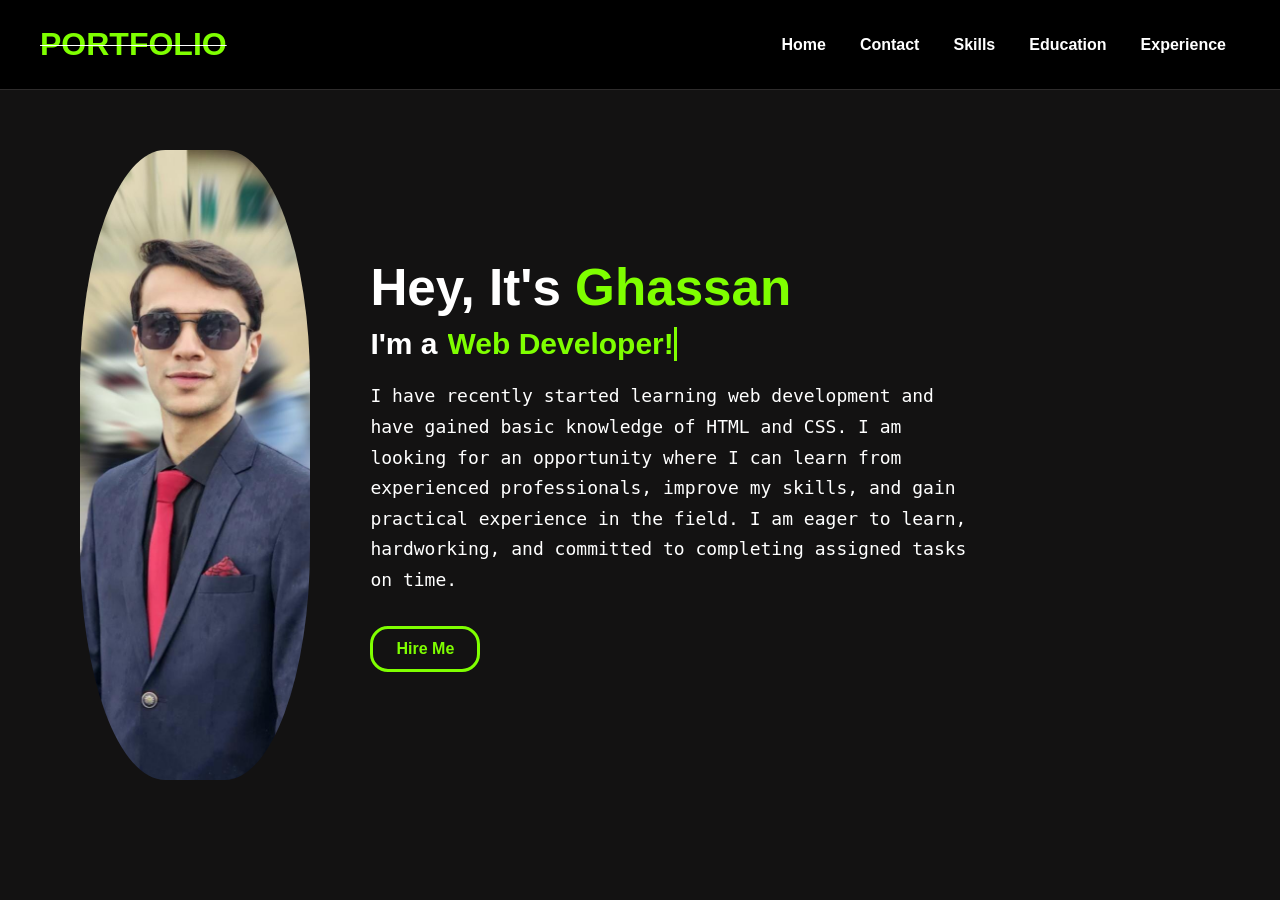
<file: index.html>
<!DOCTYPE html>
<html lang="en">
<head>
    <meta charset="UTF-8">
    <meta name="viewport" content="width=device-width, initial-scale=1.0">
    <link rel="stylesheet" href="home.css">
    <title>Portfolio</title>
</head>
<body>

    <header>
        <h1>PORTFOLIO</h1>
        <nav>
            <ul>
                <li><a href="index.html">Home</a></li>
                <li><a href="contact.html">Contact</a></li>
                <li><a href="skill.html">Skills</a></li>
                <li><a href="education.html">Education</a></li>
                <li><a href="experience.html">Experience</a></li>
            </ul>
        </nav>
    </header>

    <div class="main">
        <img src="pics.jpeg" alt="Ghassan">
        <div class="content">
            <h2>Hey, It's <span>Ghassan</span></h2>
            <h3>I'm a <span class="typing">Web Developer!</span></h3>
            <p>I have recently started learning web development and have gained basic knowledge of HTML and CSS. I am
                looking for an opportunity where I can learn from experienced professionals, improve my skills, and gain
                practical experience in the field. I am eager to learn, hardworking, and committed to completing
                assigned tasks on time.</p>
            <a href="hired.html"><button class="hire">Hire Me</button></a>
        </div>
    </div>

</body>
</html>
</file>
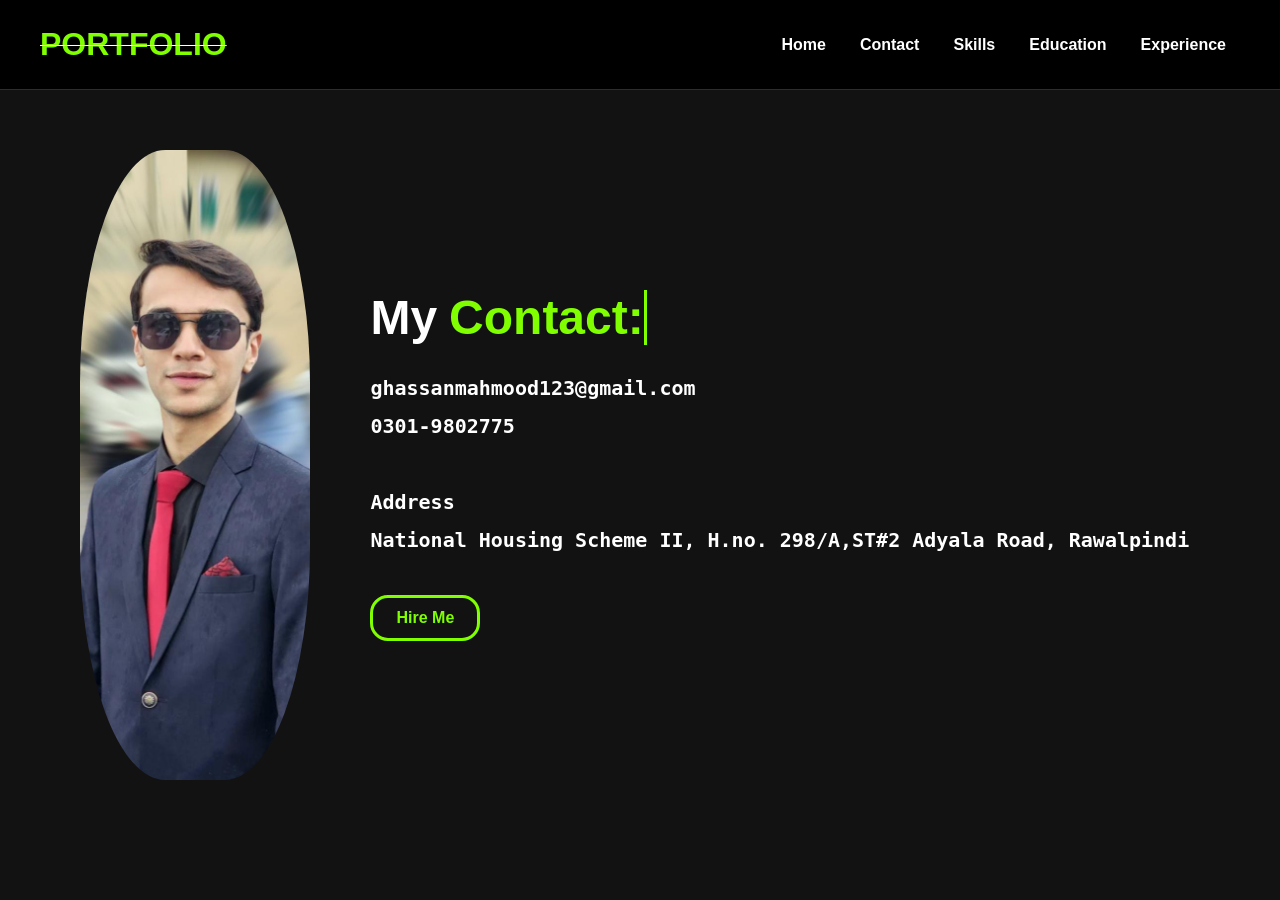
<file: contact.html>
<!DOCTYPE html>
<html lang="en">
<head>
    <meta charset="UTF-8">
    <meta name="viewport" content="width=device-width, initial-scale=1.0">
    <link rel="stylesheet" href="contact.css">
    <title>Portfolio</title>
</head>
<body>

    <header>
        <h1>PORTFOLIO</h1>
        <nav>
            <ul>
                <li><a href="index.html">Home</a></li>
                <li><a href="contact.html">Contact</a></li>
                <li><a href="skill.html">Skills</a></li>
                <li><a href="education.html">Education</a></li>
                <li><a href="experience.html">Experience</a></li>
            </ul>
        </nav>
    </header>

    <div class="main">
        <img src="pics.jpeg" alt="Ghassan">
        <div class="content">
            <h3>My <span class="typing">Contact:</span></h3>
            <p>
                ghassanmahmood123@gmail.com <br>
                0301-9802775 <br><br>
                Address <br>
                National Housing Scheme II, H.no. 298/A,ST#2
                Adyala Road, Rawalpindi
            </p>
            <a href="hired.html"><button class="hire">Hire Me</button></a>
        </div>
    </div>

</body>
</html>
</file>
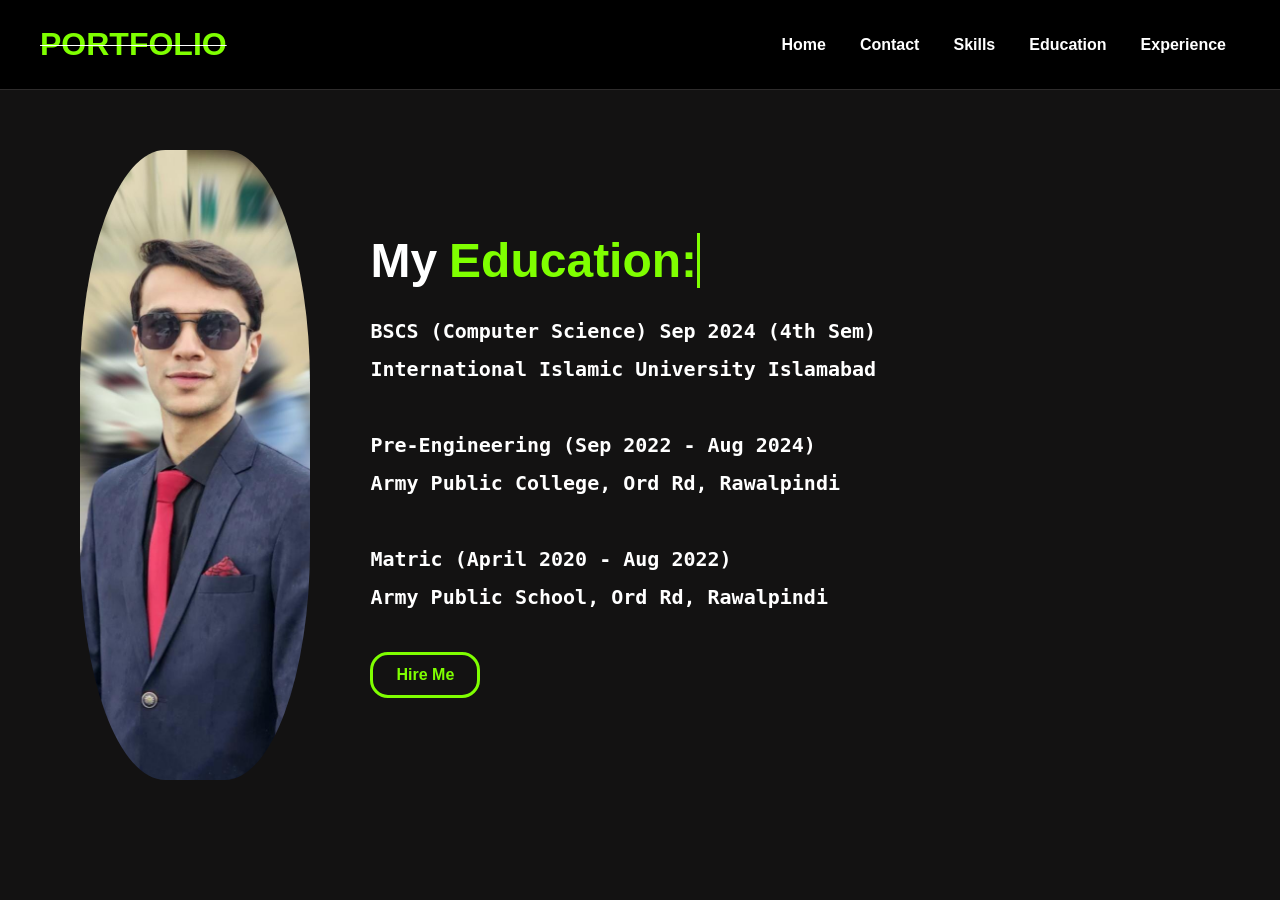
<file: education.html>
<!DOCTYPE html>
<html lang="en">
<head>
    <meta charset="UTF-8">
    <meta name="viewport" content="width=device-width, initial-scale=1.0">
    <link rel="stylesheet" href="edu.css">
    <title>Portfolio</title>
</head>
<body>

    <header>
        <h1>PORTFOLIO</h1>
        <nav>
            <ul>
                <li><a href="index.html">Home</a></li>
                <li><a href="contact.html">Contact</a></li>
                <li><a href="skill.html">Skills</a></li>
                <li><a href="education.html">Education</a></li>
                <li><a href="experience.html">Experience</a></li>
            </ul>
        </nav>
    </header>

    <div class="main">
        <img src="pics.jpeg" alt="Ghassan">
        <div class="content">
            <h3>My <span class="typing">Education:</span></h3>
            <p>
                BSCS (Computer Science) Sep 2024 (4th Sem) <br>
                International Islamic University Islamabad <br><br>

                Pre-Engineering (Sep 2022 - Aug 2024) <br>
                Army Public College, Ord Rd, Rawalpindi <br><br>

                Matric (April 2020 - Aug 2022) <br>
                Army Public School, Ord Rd, Rawalpindi
            </p>
            <a href="hired.html"><button class="hire">Hire Me</button></a>
        </div>
    </div>

</body>
</html>
</file>
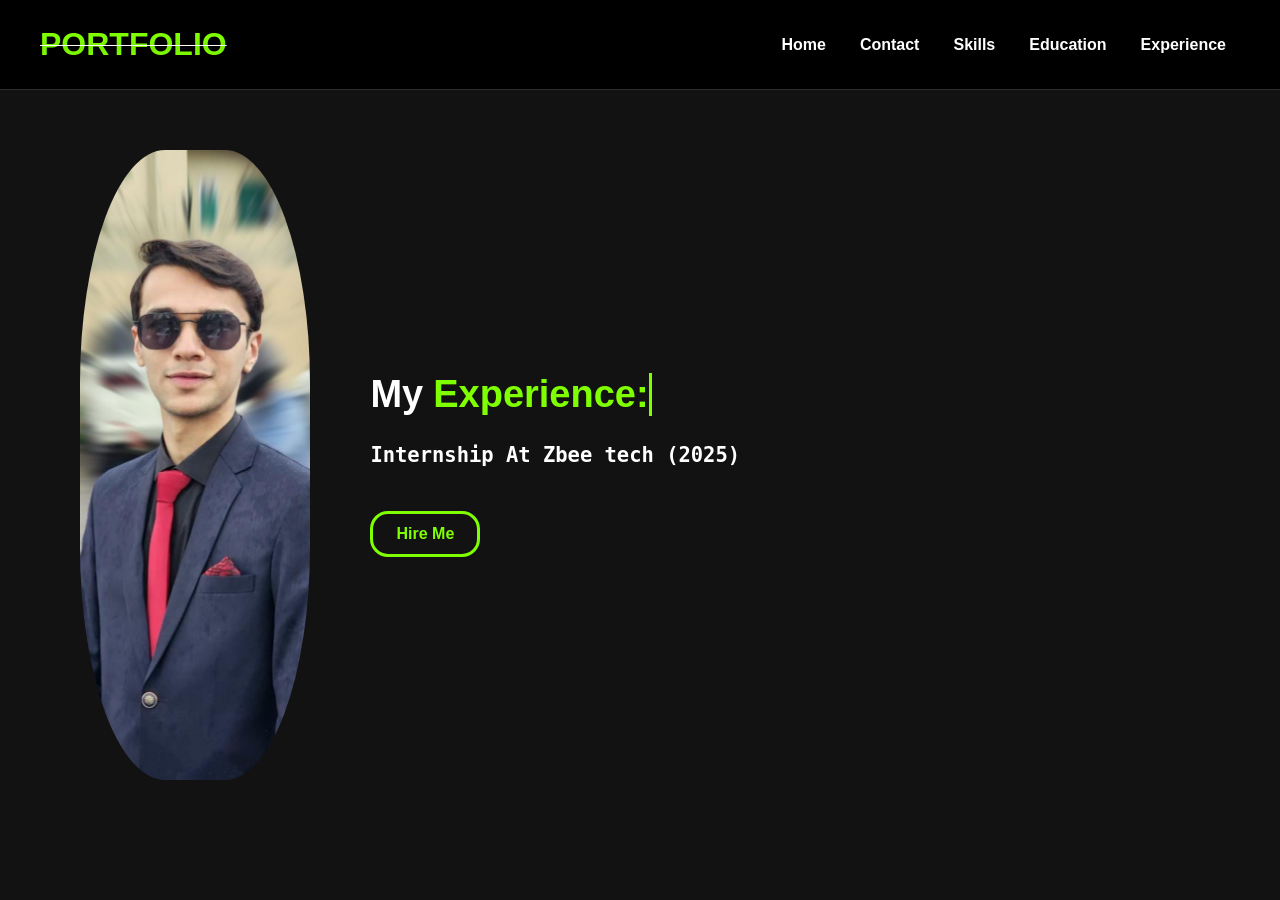
<file: experience.html>
<!DOCTYPE html>
<html lang="en">
<head>
    <meta charset="UTF-8">
    <meta name="viewport" content="width=device-width, initial-scale=1.0">
    <link rel="stylesheet" href="exp.css">
    <title>Portfolio</title>
</head>
<body>

    <header>
        <h1>PORTFOLIO</h1>
        <nav>
            <ul>
                <li><a href="index.html">Home</a></li>
                <li><a href="contact.html">Contact</a></li>
                <li><a href="skill.html">Skills</a></li>
                <li><a href="education.html">Education</a></li>
                <li><a href="experience.html">Experience</a></li>
            </ul>
        </nav>
    </header>

    <div class="main">
        <img src="pics.jpeg" alt="Ghassan">
        <div class="content">
            <h3>My <span class="typing">Experience:</span></h3>
            <p>
                Internship At Zbee tech (2025)
            </p>
            <a href="hired.html"><button class="hire">Hire Me</button></a>
        </div>
    </div>

</body>
</html>
</file>
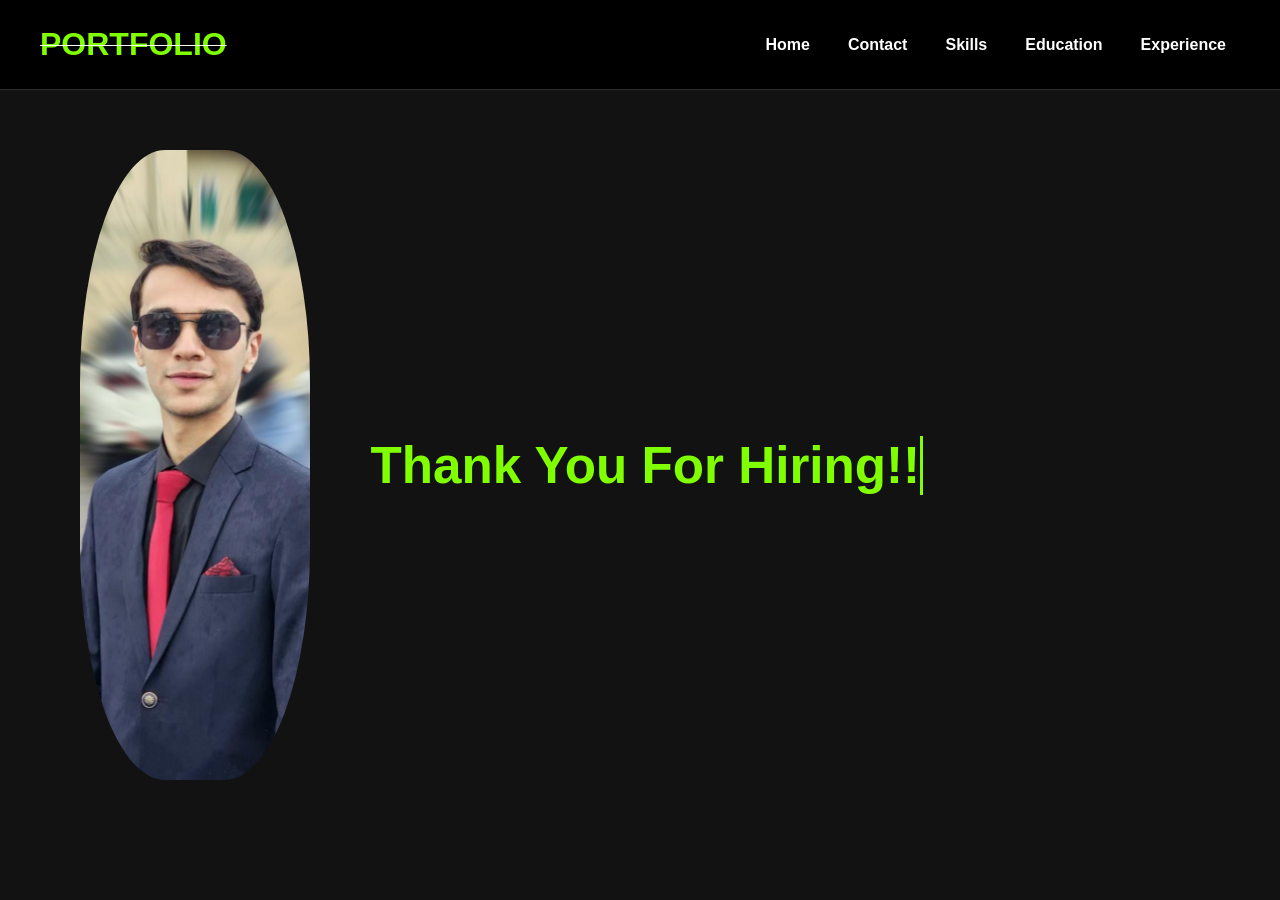
<file: hired.html>
<!DOCTYPE html>
<html lang="en">
<head>
    <meta charset="UTF-8">
    <meta name="viewport" content="width=device-width, initial-scale=1.0">
    <link rel="stylesheet" href="hired.css">
    <title>Portfolio</title>
</head>
<body>

    <header>
        <h1>PORTFOLIO</h1>
        <nav>
            <ul>
                <li><a href="index.html">Home</a></li>
                <li><a href="contact.html">Contact</a></li>
                <li><a href="skill.html">Skills</a></li>
                <li><a href="education.html">Education</a></li>
                <li><a href="experience.html">Experience</a></li>
            </ul>
        </nav>
    </header>

    <div class="main">
        <img src="pics.jpeg" alt="Ghassan">
        <div class="content">
            <h3><span class="typing">Thank You For Hiring!!</span></h3>
        </div>
    </div>

</body>
</html>
</file>
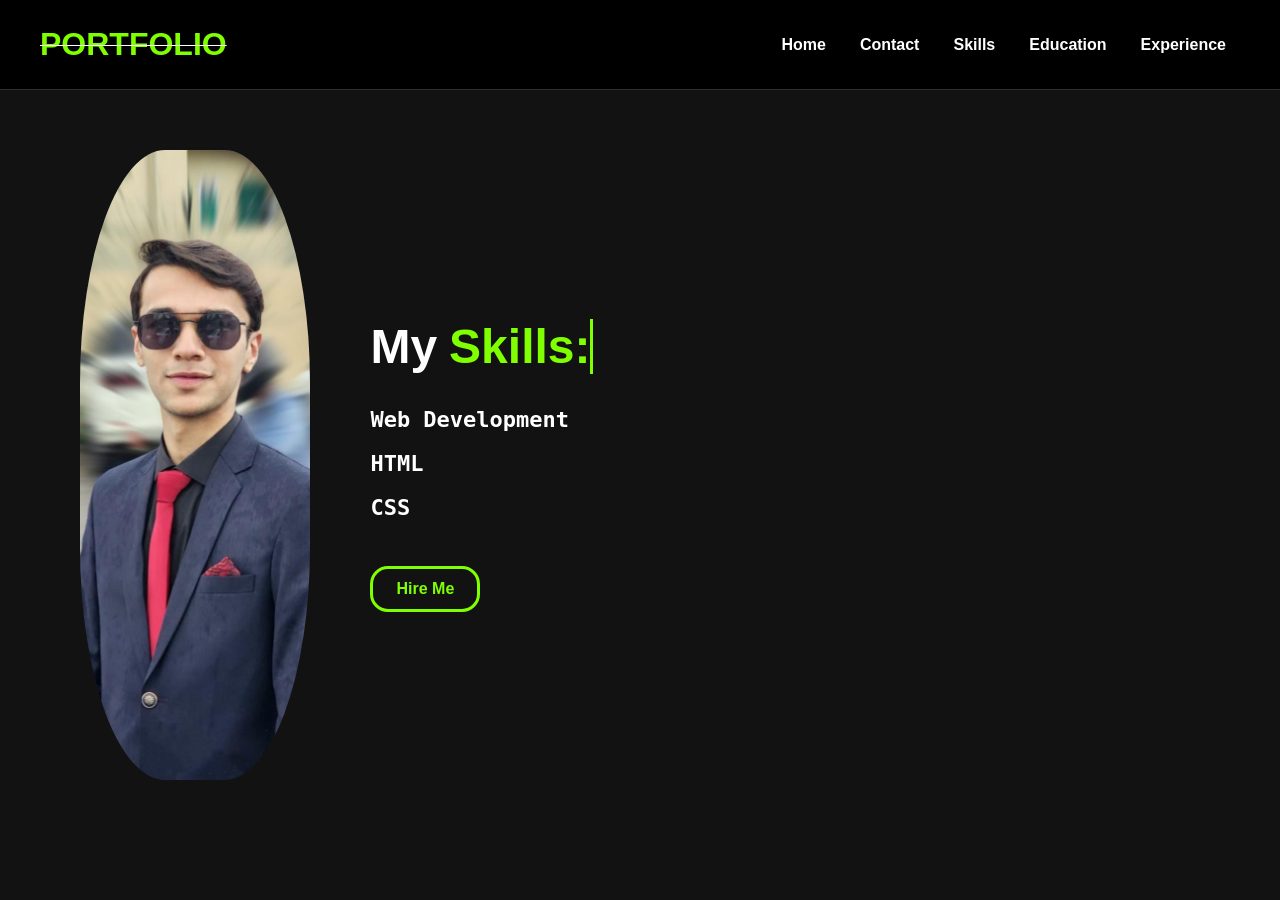
<file: skill.html>
<!DOCTYPE html>
<html lang="en">
<head>
    <meta charset="UTF-8">
    <meta name="viewport" content="width=device-width, initial-scale=1.0">
    <link rel="stylesheet" href="skills.css">
    <title>Portfolio</title>
</head>
<body>

    <header>
        <h1>PORTFOLIO</h1>
        <nav>
            <ul>
                <li><a href="index.html">Home</a></li>
                <li><a href="contact.html">Contact</a></li>
                <li><a href="skill.html">Skills</a></li>
                <li><a href="education.html">Education</a></li>
                <li><a href="experience.html">Experience</a></li>
            </ul>
        </nav>
    </header>

    <div class="main">
        <img src="pics.jpeg" alt="Ghassan">
        <div class="content">
            <h3>My <span class="typing">Skills:</span></h3>
            <p>Web Development <br> HTML <br> CSS</p>
            <a href="hired.html"><button class="hire">Hire Me</button></a>
        </div>
    </div>

</body>
</html>
</file>
<file: home.css>
* {
    margin: 0;
    padding: 0;
    box-sizing: border-box;
}

body {
    background-color: rgb(19, 18, 18);
    min-height: 100vh;
    font-family: 'Segoe UI', Roboto, Ubuntu, sans-serif;
}

a {
    text-decoration: none;
}

header {
    height: 10vh;
    background-color: black;
    display: flex;
    justify-content: space-between;
    align-items: center;
    padding: 0 40px;
    border-bottom: 1px solid rgb(46, 44, 44);
}

h1 {
    color: chartreuse;
    font-weight: bold;
    text-decoration: line-through white 1px;
}

nav ul {
    display: flex;
    list-style: none;
    gap: 6px;
    flex-wrap: wrap;
    justify-content: flex-end;
}

nav ul li a {
    color: white;
    font-weight: bold;
    font-size: 1rem;
    padding: 10px 14px;
    display: block;
    transition: color 0.2s;
}

nav ul li a:hover {
    color: chartreuse;
    text-decoration: underline;
}

.main {
    display: flex;
    align-items: center;
    gap: 60px;
    padding: 60px 80px;
    flex-wrap: wrap;
}

.main img {
    width: 18vw;
    height: 70vh;
    min-width: 200px;
    border-radius: 37%;
    object-fit: cover;
    object-position: center top;
    flex-shrink: 0;
}

.content {
    flex: 1;
    min-width: 280px;
}

.content h2 {
    color: white;
    font-size: clamp(28px, 4vw, 52px);
    font-weight: bold;
    margin-bottom: 10px;
}

.content h3 {
    color: white;
    font-size: clamp(18px, 2.5vw, 30px);
    font-weight: bold;
    margin-bottom: 20px;
    display: flex;
    align-items: center;
    gap: 10px;
    flex-wrap: wrap;
}

span {
    color: chartreuse;
}

.typing {
    color: chartreuse;
    white-space: nowrap;
    overflow: hidden;
    border-right: 3px solid chartreuse;
animation: typing 2s linear forwards,blink 0.6s step-end infinite;
    max-width: 0;
}

@keyframes typing {
    from {
        max-width: 0;
    }

    to {
        max-width: 400px;
    }
}

@keyframes blink {
    50% {
        border-color: transparent;
    }
}
.content p {
    color: white;
    font-size: clamp(14px, 1.5vw, 18px);
    font-family: monospace;
    line-height: 1.7;
    margin-bottom: 30px;
    max-width: 600px;
}

.hire {
    background-color: rgb(19, 18, 18);
    color: chartreuse;
    width: 110px;
    height: 46px;
    border: 3px solid chartreuse;
    border-radius: 18px;
    font-weight: bold;
    font-size: 1rem;
    cursor: pointer;
    font-family: 'Segoe UI', sans-serif;
    transition: background-color 0.2s, color 0.2s;
}

.hire:hover {
    color: white;
    background-color: rgb(96, 168, 24);
    border-color: chartreuse;
}

@media (max-width: 768px) {
    header {
        flex-direction: column;
        height: auto;
        padding: 16px 20px;
        gap: 10px;
    }

    nav ul {
        flex-wrap: wrap;
        justify-content: center;
        gap: 4px;
    }

    nav ul li a {
        font-size: 0.78rem;
        padding: 5px 8px;
    }

    .main {
        flex-direction: column;
        align-items: center;
        text-align: center;
        padding: 40px 20px;
        gap: 30px;
    }

    .main img {
        width: 160px;
        height: 200px;
        object-position: center 10%;
    }

    .content h3 {
        justify-content: center;
    }

    .content p {
        text-align: left;
    }
}
</file>
<file: contact.css>
* {
    margin: 0;
    padding: 0;
    box-sizing: border-box;
}

body {
    background-color: rgb(19, 18, 18);
    min-height: 100vh;
    font-family: 'Segoe UI', Roboto, Ubuntu, sans-serif;
}

a {
    text-decoration: none;
}

header {
    height: 10vh;
    background-color: black;
    display: flex;
    justify-content: space-between;
    align-items: center;
    padding: 0 40px;
    border-bottom: 1px solid rgb(46, 44, 44);
}

h1 {
    color: chartreuse;
    font-weight: bold;
    text-decoration: line-through white 1px;
}

nav ul {
    display: flex;
    list-style: none;
    gap: 6px;
    flex-wrap: wrap;
    justify-content: flex-end;
}

nav ul li a {
    color: white;
    font-weight: bold;
    font-size: 1rem;
    padding: 10px 14px;
    display: block;
    transition: color 0.2s;
}

nav ul li a:hover {
    color: chartreuse;
    text-decoration: underline;
}


.main {
    display: flex;
    align-items: center;
    gap: 60px;
    padding: 60px 80px;
    flex-wrap: wrap;
}

.main img {
    width: 18vw;
    height: 70vh;
    min-width: 200px;
    border-radius: 37%;
    object-fit: cover;
    object-position: center top;
    flex-shrink: 0;
}

.content {
    flex: 1;
    min-width: 280px;
}


.content h3 {
    color: white;
    font-size: clamp(28px, 4vw, 48px);
    font-weight: bold;
    margin-bottom: 24px;
    display: flex;
    align-items: center;
    gap: 12px;
}

span {
    color: chartreuse;
}

.typing {
    color: chartreuse;
    white-space: nowrap;
    overflow: hidden;
    border-right: 3px solid chartreuse;
    animation: typing 2s linear forwards,blink 0.6s step-end infinite;
    max-width: 0;
}

@keyframes typing {
    from {
        max-width: 0;
    }

    to {
        max-width: 400px;
    }
}

@keyframes blink {
    50% {
        border-color: transparent;
    }
}


.content p {
    color: white;
    font-size: clamp(14px, 1.6vw, 20px);
    font-family: monospace;
    font-weight: bold;
    line-height: 1.9;
    margin-bottom: 36px;
}


.hire {
    background-color: rgb(19, 18, 18);
    color: chartreuse;
    width: 110px;
    height: 46px;
    border: 3px solid chartreuse;
    border-radius: 18px;
    font-weight: bold;
    font-size: 1rem;
    cursor: pointer;
    font-family: 'Segoe UI', sans-serif;
    transition: background-color 0.2s, color 0.2s;
}

.hire:hover {
    color: white;
    background-color: rgb(96, 168, 24);
    border-color: chartreuse;
}


@media (max-width: 768px) {
    header {
        flex-direction: column;
        height: auto;
        padding: 16px 20px;
        gap: 10px;
    }

    nav ul {
        flex-wrap: wrap;
        justify-content: center;
        gap: 4px;
    }

    nav ul li a {
        font-size: 0.78rem;
        padding: 5px 8px;
    }

    .main {
        flex-direction: column;
        align-items: center;
        text-align: center;
        padding: 40px 20px;
        gap: 30px;
    }

    .main img {
        width: 160px;
        height: 200px;
        object-position: center 10%;
    }

    .content h3 {
        justify-content: center;
    }

    .content p {
        text-align: left;
    }
}
</file>
<file: edu.css>
* {
    margin: 0;
    padding: 0;
    box-sizing: border-box;
}

body {
    background-color: rgb(19, 18, 18);
    min-height: 100vh;
    font-family: 'Segoe UI', Roboto, Ubuntu, sans-serif;
}

a {
    text-decoration: none;
}

 
header {
    height: 10vh;
    background-color: black;
    display: flex;
    justify-content: space-between;
    align-items: center;
    padding: 0 40px;
    border-bottom: 1px solid rgb(46, 44, 44);
}

h1 {
    color: chartreuse;
    font-weight: bold;
    text-decoration: line-through white 1px;
}

nav ul {
    display: flex;
    list-style: none;
    gap: 6px;
    flex-wrap: wrap;
    justify-content: flex-end;
}

nav ul li a {
    color: white;
    font-weight: bold;
    font-size: 1rem;
    padding: 10px 14px;
    display: block;
    transition: color 0.2s;
}

nav ul li a:hover {
    color: chartreuse;
    text-decoration: underline;
}

/* ── Main ── */
.main {
    display: flex;
    align-items: center;
    gap: 60px;
    padding: 60px 80px;
    flex-wrap: wrap;
}

.main img {
    width: 18vw;
    height: 70vh;
    min-width: 200px;
    border-radius: 37%;
    object-fit: cover;
    object-position: center top;
    flex-shrink: 0;
}

.content {
    flex: 1;
    min-width: 280px;
}

/* ── Heading ── */
.content h3 {
    color: white;
    font-size: clamp(28px, 4vw, 48px);
    font-weight: bold;
    margin-bottom: 24px;
    display: flex;
    align-items: center;
    gap: 12px;
}

span {
    color: chartreuse;
}

.typing {
    color: chartreuse;
    white-space: nowrap;
    overflow: hidden;
    border-right: 3px solid chartreuse;
    animation: typing 2s linear forwards,blink 0.6s step-end infinite;
    max-width: 0;
}

@keyframes typing {
    from { max-width: 0; }
    to { max-width: 320px; }
}

@keyframes blink {
    50% { border-color: transparent; }
}

.content p {
    color: white;
    font-size: clamp(14px, 1.6vw, 20px);
    font-family: monospace;
    font-weight: bold;
    line-height: 1.9;
    margin-bottom: 36px;
}


.hire {
    background-color: rgb(19, 18, 18);
    color: chartreuse;
    width: 110px;
    height: 46px;
    border: 3px solid chartreuse;
    border-radius: 18px;
    font-weight: bold;
    font-size: 1rem;
    cursor: pointer;
    font-family: 'Segoe UI', sans-serif;
    transition: background-color 0.2s, color 0.2s;
}

.hire:hover {
    color: white;
    background-color: rgb(96, 168, 24);
    border-color: chartreuse;
}


@media (max-width: 768px) {
    header {
        flex-direction: column;
        height: auto;
        padding: 16px 20px;
        gap: 10px;
    }

    nav ul {
        flex-wrap: wrap;
        justify-content: center;
        gap: 4px;
    }

    nav ul li a {
        font-size: 0.78rem;
        padding: 5px 8px;
    }

    .main {
        flex-direction: column;
        align-items: center;
        text-align: center;
        padding: 40px 20px;
        gap: 30px;
    }

    .main img {
        width: 160px;
        height: 200px;
        object-position: center 10%;
    }

    .content h3 {
        justify-content: center;
    }

    .content p {
        text-align: left;
    }
}
</file>
<file: exp.css>
* {
    margin: 0;
    padding: 0;
    box-sizing: border-box;
}

body {
    background-color: rgb(19, 18, 18);
    min-height: 100vh;
    font-family: 'Segoe UI', Roboto, Ubuntu, sans-serif;
}

a {
    text-decoration: none;
}


header {
    height: 10vh;
    background-color: black;
    display: flex;
    justify-content: space-between;
    align-items: center;
    padding: 0 40px;
    border-bottom: 1px solid rgb(46, 44, 44);
}

h1 {
    color: chartreuse;
    font-weight: bold;
    text-decoration: line-through white 1px;
    text-shadow: 2px 2px 8px rgba(0, 0, 0, 0.7);
}

nav ul {
    display: flex;
    list-style: none;
    gap: 6px;
    flex-wrap: wrap;
    justify-content: flex-end;
}

nav ul li a {
    color: white;
    font-weight: bold;
    font-size: 1rem;
    padding: 10px 14px;
    display: block;
    transition: color 0.2s;
}

nav ul li a:hover {
    color: chartreuse;
    text-decoration: underline;
}


.main {
    display: flex;
    align-items: center;
    gap: 60px;
    padding: 60px 80px;
    flex-wrap: wrap;
}

.main img {
    width: 18vw;
    height: 70vh;
    min-width: 200px;
    border-radius: 37%;
    object-fit: cover;
    object-position: center top;
    flex-shrink: 0;
}

.content {
    flex: 1;
    min-width: 280px;
}

.content h3 {
    color: white;
    font-size: clamp(22px, 3vw, 38px);
    font-weight: bold;
    font-family: sans-serif;
    display: flex;
    align-items: center;
    gap: 10px;
    flex-wrap: wrap;
    margin-bottom: 20px;
}

span {
    color: chartreuse;
}

.typing {
    color: chartreuse;
    white-space: nowrap;
    overflow: hidden;
    border-right: 3px solid chartreuse;
    animation: typing 2s linear forwards, blink 0.6s step-end infinite;
    max-width: 0;
}

@keyframes typing {
    from {
        max-width: 0;
    }

    to {
        max-width: 400px;
    }
}

@keyframes blink {
    50% {
        border-color: transparent;
    }
}

.content p {
    color: white;
    font-size: clamp(14px, 1.6vw, 22px);
    font-weight: bold;
    font-family: monospace;
    line-height: 1.9;
    margin-bottom: 36px;
    max-width: 600px;
}

.hire {
    background-color: rgb(19, 18, 18);
    color: chartreuse;
    width: 110px;
    height: 46px;
    border: 3px solid chartreuse;
    border-radius: 18px;
    font-weight: bold;
    font-size: 1rem;
    cursor: pointer;
    font-family: 'Segoe UI', sans-serif;
    transition: background-color 0.2s, color 0.2s;
}

.hire:hover {
    color: white;
    background-color: rgb(96, 168, 24);
    border-color: chartreuse;
}

@media (max-width: 768px) {

    header {
        flex-direction: column;
        height: auto;
        padding: 16px 20px;
        gap: 10px;
    }

    nav ul {
        flex-wrap: wrap;
        justify-content: center;
        gap: 4px;
    }

    nav ul li a {
        font-size: 0.78rem;
        padding: 5px 8px;
    }

    .main {
        flex-direction: column;
        align-items: center;
        text-align: center;
        padding: 40px 20px;
        gap: 30px;
    }

    .main img {
        width: 160px;
        height: 200px;
        object-fit: cover;
        object-position: center 10%;
    }

    .content h3 {
        justify-content: center;
    }

    .content p {
        text-align: left;
    }
}
</file>
<file: hired.css>
* {
    margin: 0;
    padding: 0;
    box-sizing: border-box;
}

body {
    background-color: rgb(19, 18, 18);
    min-height: 100vh;
    font-family: 'Segoe UI', Roboto, Ubuntu, sans-serif;
}

a {
    text-decoration: none;
}

header {
    height: 10vh;
    background-color: black;
    display: flex;
    justify-content: space-between;
    align-items: center;
    padding: 0 40px;
    border-bottom: 1px solid rgb(46, 44, 44);
}

h1 {
    color: chartreuse;
    font-weight: bold;
    text-decoration: line-through white 1px;
}

nav ul {
    display: flex;
    list-style: none;
    gap: 10px;
}

nav ul li a {
    color: white;
    font-weight: bold;
    font-size: 1rem;
    padding: 10px 14px;
    display: block;
    transition: color 0.2s;
}

nav ul li a:hover {
    color: chartreuse;
    text-decoration: underline;
}


.main {
    display: flex;
    align-items: center;
    gap: 60px;
    padding: 60px 80px;
    flex-wrap: wrap;
}

.main img {
    width: 18vw;
    height: 70vh;
    min-width: 200px;
    border-radius: 37%;
    object-fit: cover;
    flex-shrink: 0;
}

.content {
    flex: 1;
    min-width: 280px;
}

.content h3 {
    color: white;
    font-size: clamp(28px, 4vw, 60px);
    font-weight: bold;
    display: flex;
    align-items: center;
}

span {
    color: chartreuse;
}

.typing {
    color: chartreuse;
    white-space: nowrap;
    overflow: hidden;
    border-right: 3px solid chartreuse;
    animation: typing 2s linear forwards,blink 0.6s step-end infinite;
    display: inline-block;
}

@keyframes typing {
    from { max-width: 0; }
    to { max-width: 700px; }
}

@keyframes blink {
    50% { border-color: transparent; }
}

@media (max-width: 768px) {
    header {
        flex-direction: column;
        height: auto;
        padding: 16px 20px;
        gap: 10px;
    }

    nav ul {
        flex-wrap: wrap;
        justify-content: center;
        gap: 4px;
    }

    nav ul li a {
        font-size: 0.85rem;
        padding: 6px 10px;
    }

    .main {
        flex-direction: column;
        align-items: center;
        text-align: center;
        padding: 40px 20px;
        gap: 30px;
    }

    .main img {
        width: 180px;
        height: 220px;
    }

    .content h3 {
        justify-content: center;
        font-size: clamp(22px, 5vw, 40px);
    }

    .typing {
        white-space: normal;
        overflow: visible;
        border-right: none;
        animation: none;
        max-width: 100%;
    }
}
</file>
<file: skills.css>
* {
    margin: 0;
    padding: 0;
    box-sizing: border-box;
}

body {
    background-color: rgb(19, 18, 18);
    min-height: 100vh;
    font-family: 'Segoe UI', Roboto, Ubuntu, sans-serif;
}

a {
    text-decoration: none;
}

header {
    height: 10vh;
    background-color: black;
    display: flex;
    justify-content: space-between;
    align-items: center;
    padding: 0 40px;
    border-bottom: 1px solid rgb(46, 44, 44);
}

h1 {
    color: chartreuse;
    font-weight: bold;
    text-decoration: line-through white 1px;
}

nav ul {
    display: flex;
    list-style: none;
    gap: 6px;
    flex-wrap: wrap;
    justify-content: flex-end;
}

nav ul li a {
    color: white;
    font-weight: bold;
    font-size: 1rem;
    padding: 10px 14px;
    display: block;
    transition: color 0.2s;
}

nav ul li a:hover {
    color: chartreuse;
    text-decoration: underline;
}

.main {
    display: flex;
    align-items: center;
    gap: 60px;
    padding: 60px 80px;
    flex-wrap: wrap;
}

.main img {
    width: 18vw;
    height: 70vh;
    min-width: 200px;
    border-radius: 37%;
    object-fit: cover;
    object-position: center top;
    flex-shrink: 0;
}

.content {
    flex: 1;
    min-width: 280px;
}

.content h3 {
    color: white;
    font-size: clamp(28px, 4vw, 48px);
    font-weight: bold;
    margin-bottom: 24px;
    display: flex;
    align-items: center;
    gap: 12px;
}

span {
    color: chartreuse;
}

.typing {
    color: chartreuse;
    white-space: nowrap;
    overflow: hidden;
    border-right: 3px solid chartreuse;
   animation: typing 2s linear forwards,blink 0.6s step-end infinite;
    max-width: 0;
}

@keyframes typing {
    from { max-width: 0; }
    to { max-width: 320px; }
}

@keyframes blink {
    50% { border-color: transparent; }
}

.content p {
    color: white;
    font-size: clamp(16px, 1.8vw, 22px);
    font-family: monospace;
    font-weight: bold;
    line-height: 2;
    margin-bottom: 36px;
}

.hire {
    background-color: rgb(19, 18, 18);
    color: chartreuse;
    width: 110px;
    height: 46px;
    border: 3px solid chartreuse;
    border-radius: 18px;
    font-weight: bold;
    font-size: 1rem;
    cursor: pointer;
    font-family: 'Segoe UI', sans-serif;
    transition: background-color 0.2s, color 0.2s;
}

.hire:hover {
    color: white;
    background-color: rgb(96, 168, 24);
    border-color: chartreuse;
}

@media (max-width: 768px) {
    header {
        flex-direction: column;
        height: auto;
        padding: 16px 20px;
        gap: 10px;
    }

    nav ul {
        flex-wrap: wrap;
        justify-content: center;
        gap: 4px;
    }

    nav ul li a {
        font-size: 0.78rem;
        padding: 5px 8px;
    }

    .main {
        flex-direction: column;
        align-items: center;
        text-align: center;
        padding: 40px 20px;
        gap: 30px;
    }

    .main img {
        width: 160px;
        height: 200px;
        object-position: center 10%;
    }

    .content h3 {
        justify-content: center;
    }

    .content p {
        text-align: left;
    }
}
</file>
